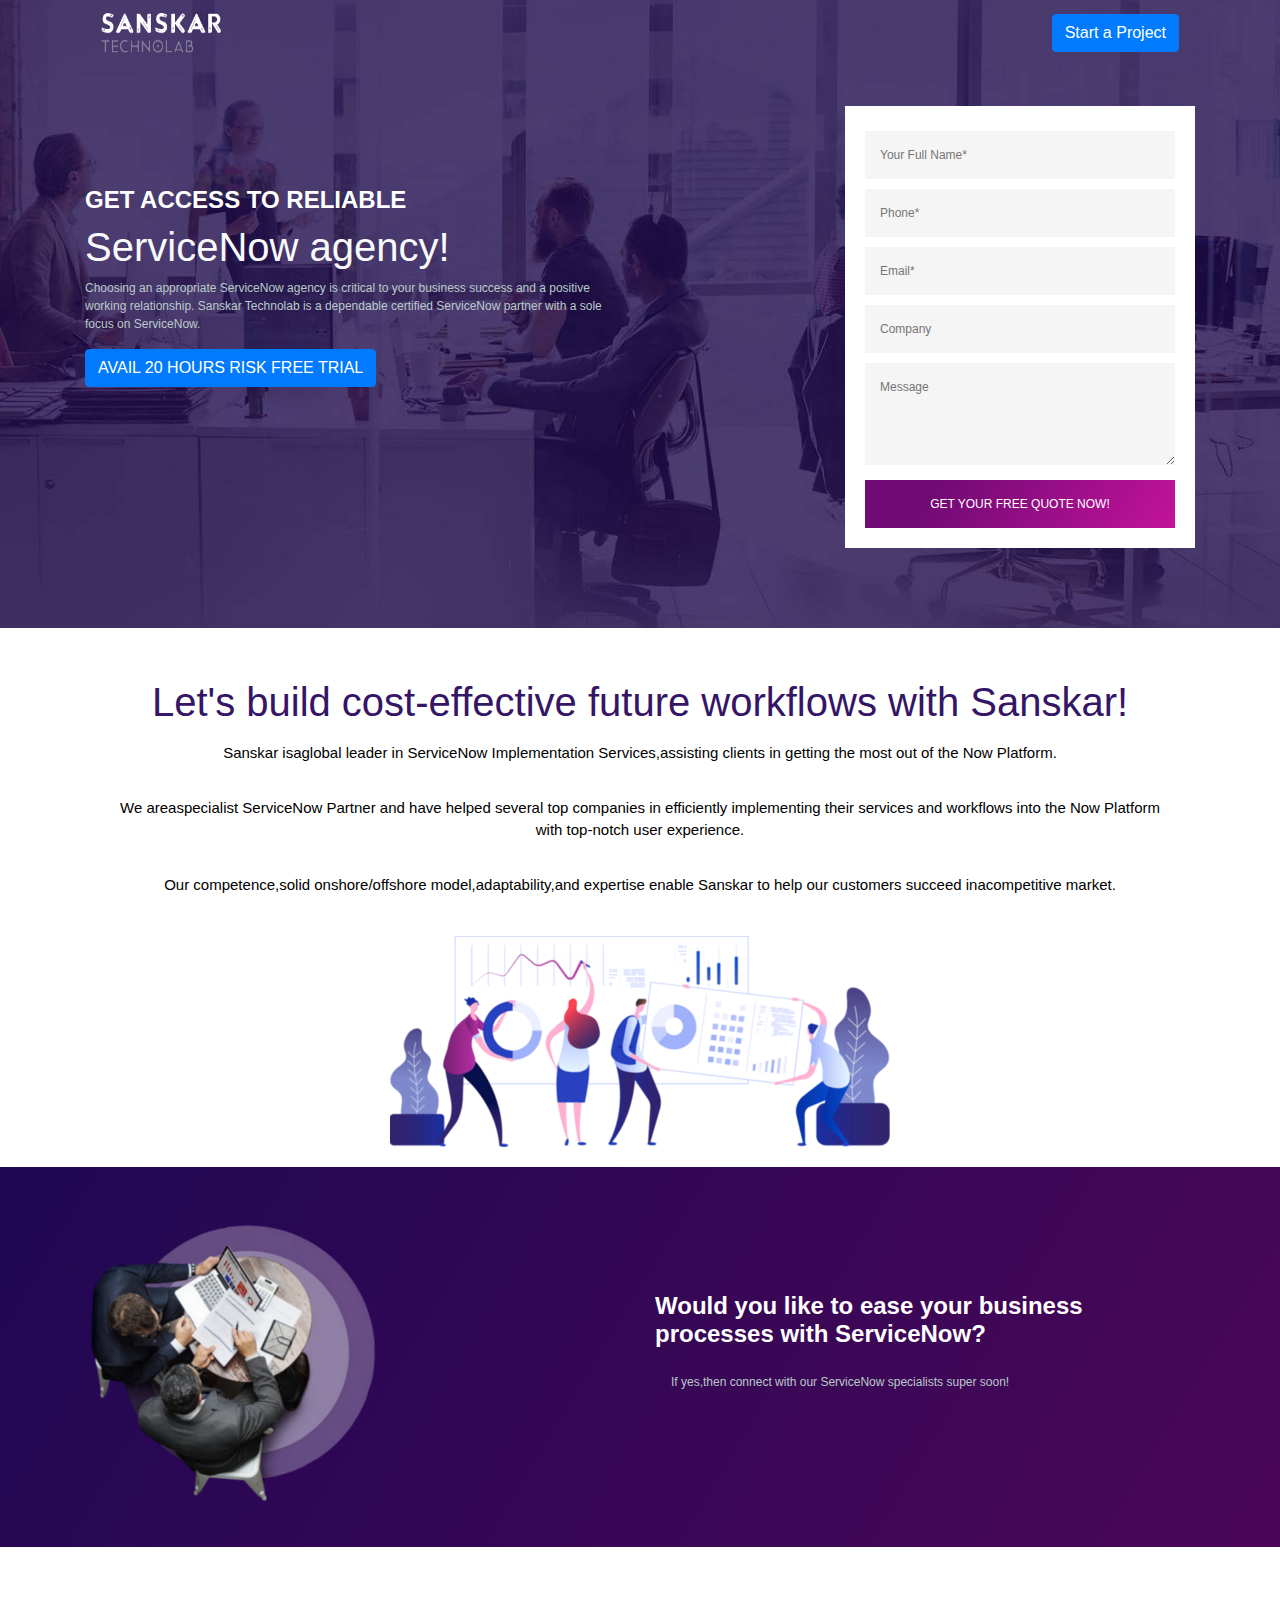
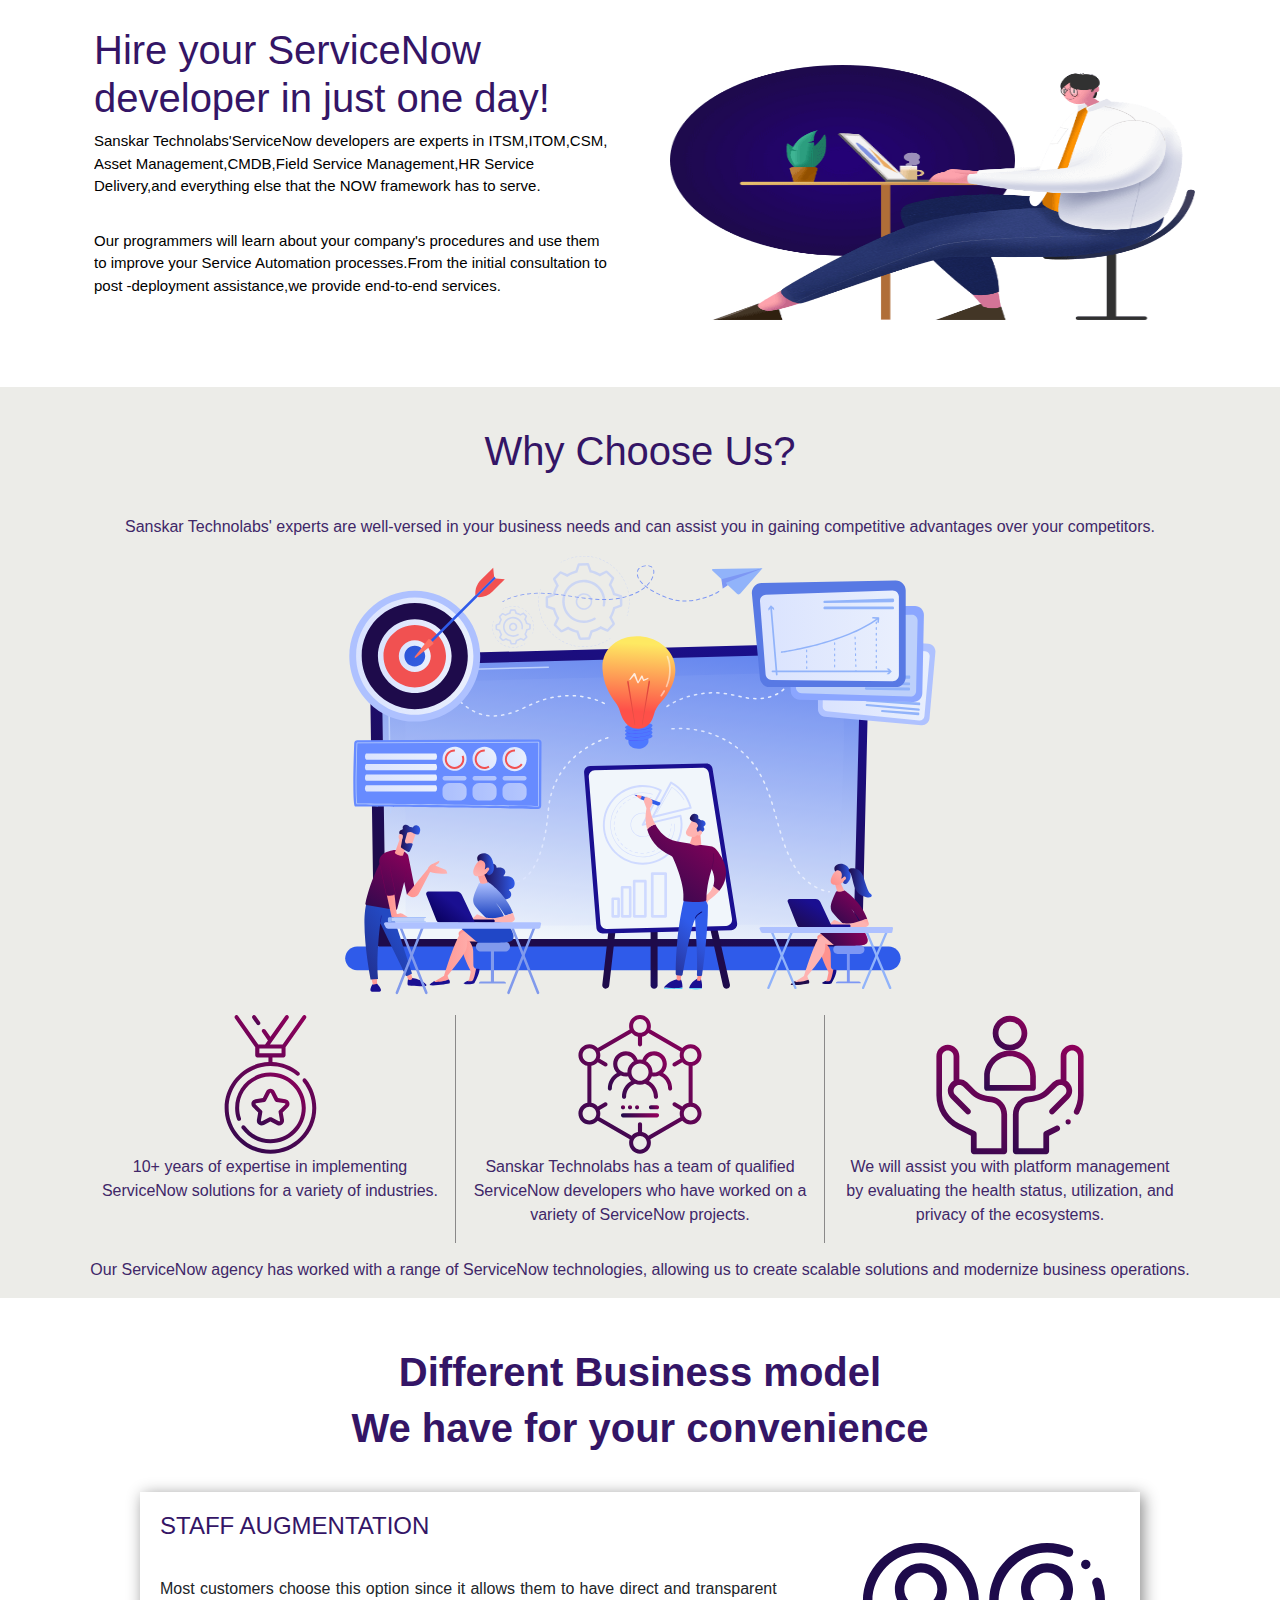
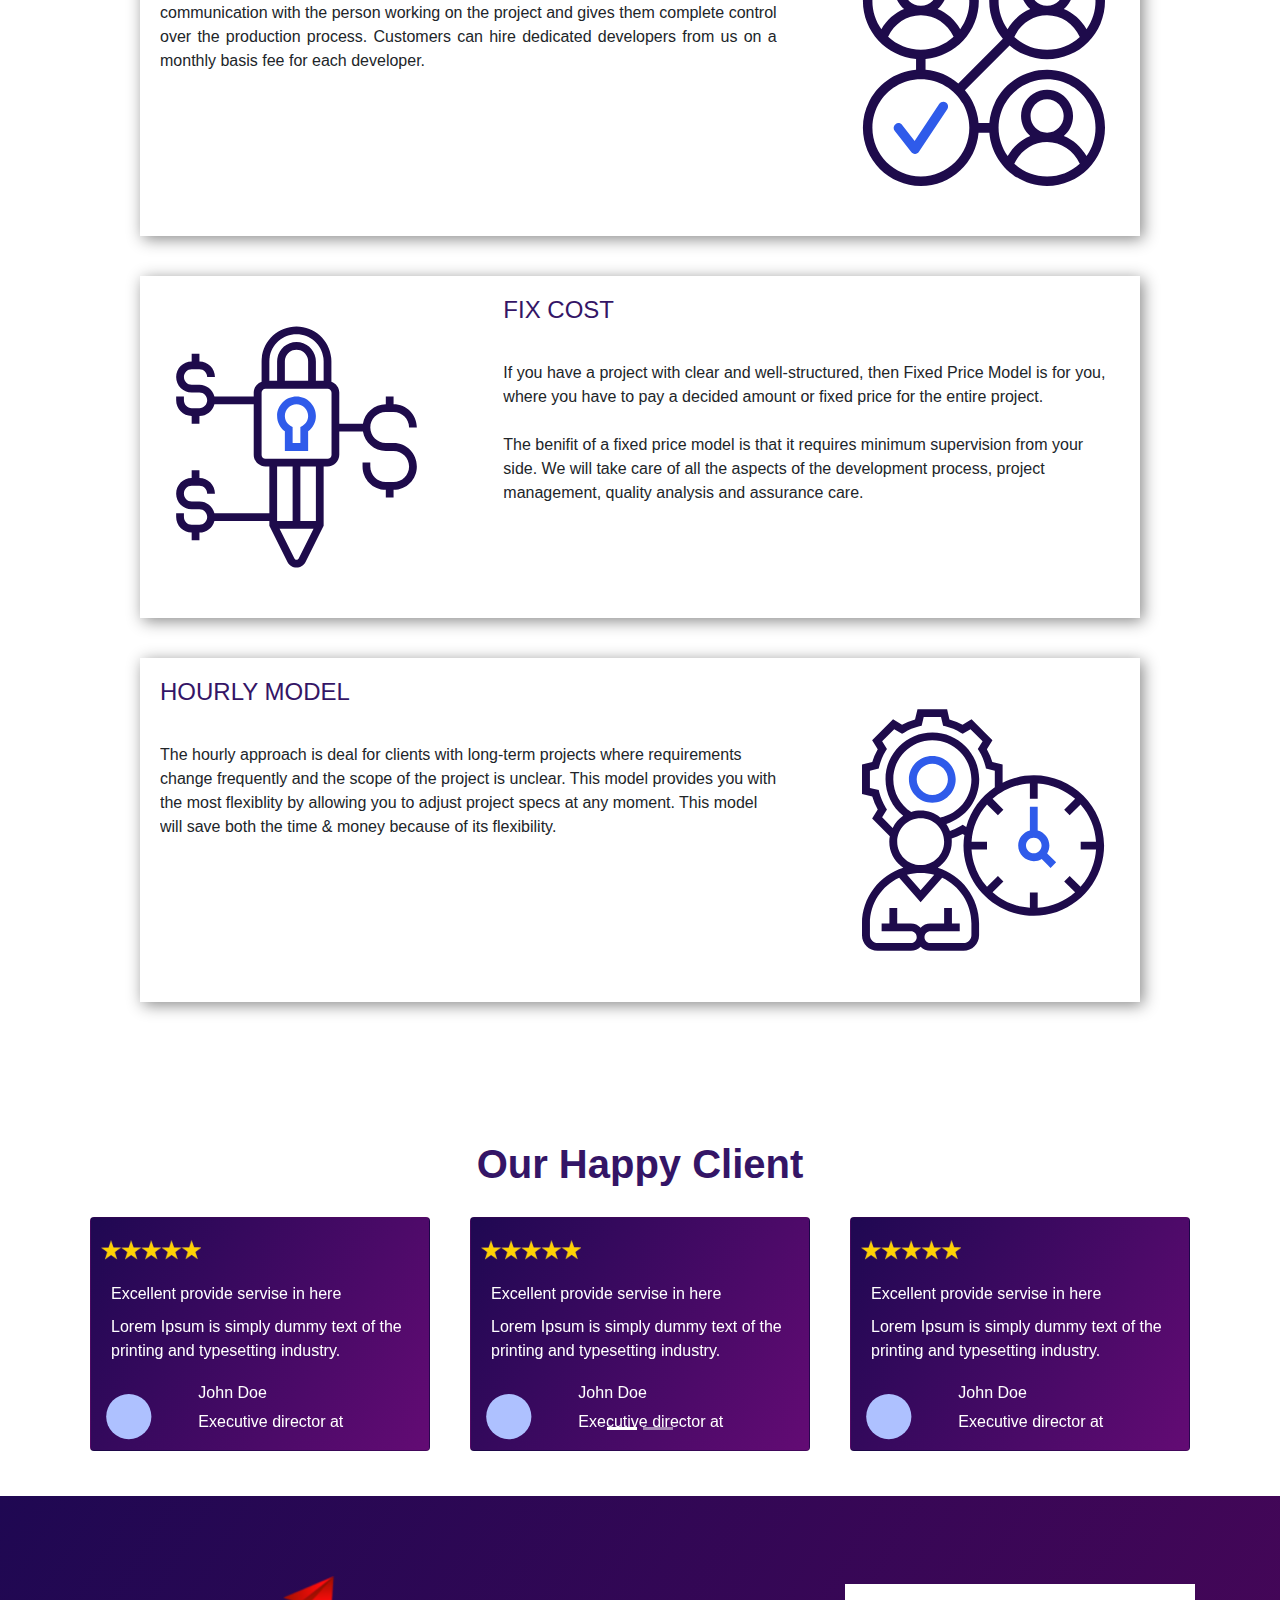
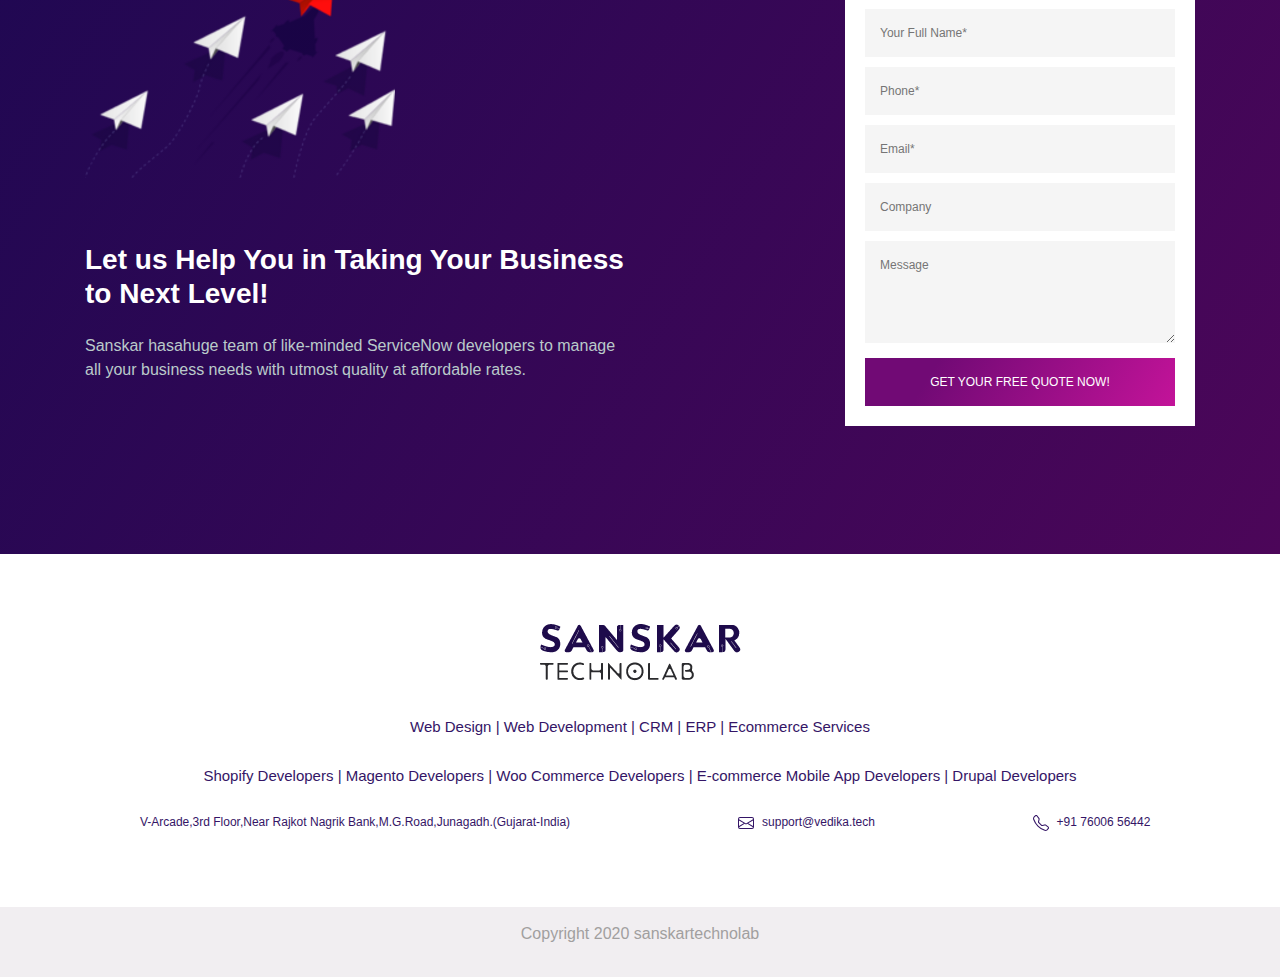
<file: sanskardemo/index.html>
<!DOCTYPE html>
<html lang="en">

<head>
    <meta charset="UTF-8">
    <meta http-equiv="X-UA-Compatible" content="IE=edge">
    <meta name="viewport" content="width=device-width, initial-scale=1.0">

    <link rel="stylesheet" href="https://cdnjs.cloudflare.com/ajax/libs/font-awesome/6.1.1/css/all.min.css"
        integrity="sha512-KfkfwYDsLkIlwQp6LFnl8zNdLGxu9YAA1QvwINks4PhcElQSvqcyVLLD9aMhXd13uQjoXtEKNosOWaZqXgel0g=="
        crossorigin="anonymous" referrerpolicy="no-referrer" />
    <link rel="stylesheet" href="https://unpkg.com/swiper/swiper-bundle.min.css" />

    <link rel="stylesheet" href="https://cdnjs.cloudflare.com/ajax/libs/twitter-bootstrap/4.6.0/css/bootstrap.min.css">
    <script src="https://cdn.jsdelivr.net/npm/@popperjs/core@2.10.2/dist/umd/popper.min.js"
        integrity="sha384-7+zCNj/IqJ95wo16oMtfsKbZ9ccEh31eOz1HGyDuCQ6wgnyJNSYdrPa03rtR1zdB"
        crossorigin="anonymous"></script>
    <script src="https://cdn.jsdelivr.net/npm/bootstrap@5.1.3/dist/js/bootstrap.min.js"
        integrity="sha384-QJHtvGhmr9XOIpI6YVutG+2QOK9T+ZnN4kzFN1RtK3zEFEIsxhlmWl5/YESvpZ13"
        crossorigin="anonymous"></script>
    <link href="https://cdn.jsdelivr.net/npm/bootstrap@5.1.3/dist/css/bootstrap.min.css" rel="stylesheet"
        integrity="sha384-1BmE4kWBq78iYhFldvKuhfTAU6auU8tT94WrHftjDbrCEXSU1oBoqyl2QvZ6jIW3" crossorigin="anonymous">
    <script src="https://code.jquery.com/jquery-3.2.1.slim.min.js"
        integrity="sha384-KJ3o2DKtIkvYIK3UENzmM7KCkRr/rE9/Qpg6aAZGJwFDMVNA/GpGFF93hXpG5KkN"
        crossorigin="anonymous"></script>
    <script src="https://cdn.jsdelivr.net/npm/bootstrap@4.0.0/dist/js/bootstrap.min.js"
        integrity="sha384-JZR6Spejh4U02d8jOt6vLEHfe/JQGiRRSQQxSfFWpi1MquVdAyjUar5+76PVCmYl"
        crossorigin="anonymous"></script>
    <link rel="stylesheet" href="asset/style.css">
</head>

<script type="text/javascript">
    window.addEventListener("scroll", function () {
        var header = document.querySelector("header");
        header.classList.toggle("sticky")
    })
</script>

<body>
    <!--========= Section-1 ===========-->
    <div class="bg" id="back-img">
        <div class="container">

            <section class="banner">
                <nav class=" container navbar navbar-light ">
                    <a href="#" class="navbar-brand ">
                        <img class=".image1" src="images/sanskar-logo-2021.png" height="40px" width="120px ">


                    </a>
                    <button type="button" class="btn btn-primary order-2">Start a Project</button>
                </nav>
            </section>
            <div class="row">
                <div class="col-lg-6 col-sm-12 col-12 col-md-6   align-content-start text-white  ">
                    <h4 class="content"> GET ACCESS TO RELIABLE</h4>
                    <h1 class="text-light h1-1"> ServiceNow agency!</h1>
                    <p class="p">Choosing an appropriate ServiceNow agency is
                        critical to your business success and a positive
                        working relationship. Sanskar Technolab is a dependable certified ServiceNow partner with a sole
                        focus on
                        ServiceNow.</p>
                    <button type="button" class="btn btn-primary mb-5 align-btn-1">AVAIL 20 HOURS RISK FREE
                        TRIAL</button>
                </div>
                <div class="col-lg-2 col-md-2"></div>
                <div class="col-md-4 col-sm-12 col-lg-4 text-light  order-2">
                    <form>
                        <input type="text" id="name" placeholder="Your Full Name*" required>
                        <input type="text" id="email" placeholder="Phone*" required>
                        <input type="email" id="email" placeholder="Email*" required>
                        <input type="text" id="phone" placeholder="Company" required>
                        <textarea id="message" rows="4" placeholder="Message"></textarea>
                        <button type="submit">GET YOUR FREE QUOTE NOW!
                        </button>
                    </form>
                </div>
            </div>
        </div>
    </div>
    <!--========= Section-1 ===========-->

    <!--========= Section-2 ===========-->
    <div class="container ">
        <div class="container ">
            <h1 class="h1-2  "> Let's build cost-effective future
                workflows with Sanskar! </h1>
            <p class="p-2 px-6">
                Sanskar isaglobal leader in ServiceNow Implementation Services,assisting clients in getting the most out
                of
                the Now Platform.
            </p>
            <p class="p-2 px-6">
                We areaspecialist ServiceNow Partner and have helped several top companies in efficiently implementing
                their
                services and workflows into the Now Platform with top-notch user experience.
            </p>
            <p class="p-2 px-6">
                Our competence,solid onshore/offshore model,adaptability,and expertise enable Sanskar to help our
                customers
                succeed inacompetitive market.
            </p>
            <img class="img-2" src="images/workflow-top-image .png">
        </div>
    </div>
    <!--========= Section-2 ===========-->

    <!--========= Section-3 ===========-->
    <div class="bg-3">
        <div class="container">
            <div class="row">
                <div class=" col-md-6 col-sm-12  img-3">
                    <img src="images/Advert ServiceNow - SANSKAR (1) .png">
                </div>
                <div class=" col-md-6 col-sm-12  img-3-2">
                    <img src="images/ServiceNowRes.png">
                </div>
                <div class="col-md-6 col-sm-12 col-lg-6 text-light m-auto mr-auto">
                    <h4 class=" h4-3">
                        Would you like to ease your business
                        processes with ServiceNow?</h4>
                    <p class="p-3">If yes,then connect with our ServiceNow specialists super soon!
                    </p>
                </div>
            </div>
        </div>
    </div>

    <!--=========Section-3 over===========-->

    <!--=========Section-4===========-->

    <div class="container ">

        <section>

            <div class="row mt-5">
                <div class="p-4 col-md-6 col-sm-12 col-lg-6 ">
                    <h1 class="h1-4  ">Hire your ServiceNow
                        developer in just one day!</h1>

                    <p>
                        Sanskar Technolabs'ServiceNow developers are experts in ITSM,ITOM,CSM,
                        Asset Management,CMDB,Field Service Management,HR Service Delivery,and
                        everything else that the NOW framework has to serve.</p>
                    </p>
                    <p>
                        Our programmers will learn about your company's procedures and use them to
                        improve your Service Automation processes.From the initial consultation to
                        post -deployment assistance,we provide end-to-end services.
                    </p>
                </div>
                <img class="col-md-6 col-sm-12 col-lg-6 img-4" src="images/looking-to-hire.png">
            </div>
        </section>

    </div>
    <!--=========Section-4 over===========-->

    <!--=========Section-5===========-->

    <section class="section-5">
        <h1>Why Choose Us?</h1>
        <p class="px-5 sp-5">Sanskar Technolabs' experts are well-versed in your business needs and can assist you in
            gaining
            competitive
            advantages over your competitors.</p>
        <img class="img-5" src="images/board.svg" alt="board">
        <img class="img-5-2" src="images/board.svg" alt="board">



        <div class="container">
            <div class="row">
                <div class="col-md-6  col-sm-12 col-12 col-lg-4 center"> <span class="divider"></span>
                    <img class="card-img-top center" src="images/medal (1).svg" alt="medal">
                    <p class="sp-5">10+ years of expertise in implementing ServiceNow solutions
                        for a variety of industries.</p>
                </div>

                <div class="col-md-6 col-sm-12 col-12 col-lg-4 center border-img-5">
                    <img class="card-img-top center" src="images/link.svg" alt="medal">
                    <p class="sp-5">Sanskar Technolabs has a team of qualified ServiceNow developers
                        who have worked on a variety of
                        ServiceNow projects.</p>
                </div>
                <div class="col-md-6 col-sm-12 col-12 col-lg-4 center " id="md">
                    <img class="card-img-top center" src="images/social-care.svg" alt="medal">
                    <p class="sp-5">We will assist you with platform
                        management by evaluating the
                        health status, utilization, and
                        privacy of the ecosystems.</p>
                </div>
            </div>
            <p class="sp-5">Our ServiceNow agency has worked with a range of ServiceNow technologies, allowing us to
                create scalable
                solutions and modernize business operations.</p>
        </div>
    </section>
    <!-- ======= section-5 ened========-->
    <!-- section-6-->
    <div class="container ">
        <section>
            <div class="container">
                <h1 class="h1-6">Different Business model</h1>
                <h1 class="h1-6-2">We have for your convenience </h1>
                <div class="box">
                    <div class="row">
                        <div class="col-lg-8 col-md-8 order-2 order-lg-1 order-md-1">
                            <h4 class="h4-6  pb-3 order-sm-2 "> STAFF AUGMENTATION</h4>
                            <p class="pp-6 text-justify"> Most customers choose this option since it allows them to have
                                direct
                                and
                                transparent
                                communication with the person working on the project and gives them complete control
                                over
                                the production process. Customers can hire dedicated developers from us on a monthly
                                basis
                                fee for each developer.</p>
                        </div>
                        <img class="col-lg-4 col-md-4 col-12 img-6 order-sm-1 order-1 order-lg-2 order-md-2"
                            src="images/team.svg">

                    </div>
                </div>
                <div class="box">
                    <div class="row">


                        <div class="col-lg-8 col-md-8 order-2 order-lg-2 order-md-2">
                            <h4 class="h4-6  pb-3"> FIX COST</h4>
                            <p class="pp-6  "> If you have a project with clear and well-structured, then Fixed Price
                                Model
                                is for you, where
                                you have to pay a decided amount or fixed price for the entire project.</p>
                            <p class="pp-6 my-4">The benifit of a fixed price model is that it requires minimum
                                supervision
                                from your side. We
                                will take care of all the aspects of the development process, project management,
                                quality
                                analysis and assurance care. </p>
                        </div>
                        <img class="col-lg-4 col-md-4  img-6 order-1 order-lg-1 order-md-1" src="images/fixed.svg">
                    </div>
                </div>

                <div class="box">
                    <div class="row">
                        <div class="col-lg-8 col-md-8 order-2 order-lg-1 order-md-1">
                            <h4 class="h4-6  pb-3"> HOURLY MODEL</h4>
                            <p class="pp-6  "> The hourly approach is deal for clients with long-term
                                projects
                                where
                                requirements change frequently and the scope of the project is unclear. This model
                                provides
                                you
                                with the most flexiblity by allowing you to adjust project specs at any moment. This
                                model
                                will
                                save both the time & money because of its flexibility.</p>
                        </div>
                        <img class="col-lg-4 col-md-4 img-6  order-1 order-lg-2 order-md-2" src="images/time (1).svg">

                    </div>
                </div>
            </div>

        </section>
    </div>
    <!--================section-6 over=======================-->

    <!--================section-7 =======================-->


    <section class="section-7">


        <h1 class="h1-7 mt-5 my-4">Our Happy Client</h1>


        <div class="text-white">
            <div id="carouselExampleIndicators" class="carousel slide" data-ride="carousel">

                <div class="carousel-inner">
                    <div class="carousel-item active">
                        <div class="container">
                            <div class="row">
                                <div class="col-lg-4 col-md-12 col-sm-12">
                                    <div class="card">
                                        <img src="images/5 star.png" class="card-img-top">
                                        <div class="card-body">
                                            <h6 class="card-title">Excellent provide servise in here</h6>
                                            <p class="card-text">Lorem Ipsum is simply dummy text of the printing and
                                                typesetting industry.</p>
                                        </div>
                                        <div class="row">
                                            <div class="col-3"><img src="images/Ellipse 36.svg" alt="avatar"></div>
                                            <div class="col-8">
                                                <h6>John Doe</h6>
                                                <p>Executive director at</p>
                                            </div>
                                        </div>
                                    </div>
                                </div>
                                <div class="col-lg-4 col-md-12 col-sm-12">
                                    <div class="card">
                                        <img src="images/5 star.png" class="card-img-top">
                                        <div class="card-body">
                                            <h6 class="card-title">Excellent provide servise in here</h6>
                                            <p class="card-text">Lorem Ipsum is simply dummy text of the printing and
                                                typesetting industry.</p>
                                        </div>
                                        <div class="row">
                                            <div class="col-3"><img src="images/Ellipse 36.svg" alt="avatar"></div>
                                            <div class="col-8">
                                                <h6>John Doe</h6>
                                                <p>Executive director at</p>
                                            </div>
                                        </div>
                                    </div>
                                </div>
                                <div class="col-lg-4 col-md-12 col-sm-12">
                                    <div class="card">
                                        <img src="images/5 star.png" class="card-img-top">
                                        <div class="card-body">
                                            <h6 class="card-title">Excellent provide servise in here</h6>
                                            <p class="card-text">Lorem Ipsum is simply dummy text of the printing and
                                                typesetting industry.</p>
                                        </div>
                                        <div class="row">
                                            <div class="col-3"><img src="images/Ellipse 36.svg" alt="avatar"></div>
                                            <div class="col-8">
                                                <h6>John Doe</h6>
                                                <p>Executive director at</p>
                                            </div>
                                        </div>
                                    </div>
                                </div>
                            </div>
                        </div>
                    </div>
                    <div class="carousel-item">
                        <div class="container">
                            <div class="row">
                                <div class="col-lg-4 col-md-12 col-sm-12">
                                    <div class="card">
                                        <img src="images/5 star.png" class="card-img-top">
                                        <div class="card-body">
                                            <h6 class="card-title">Excellent provide servise in here</h6>
                                            <p class="card-text">Lorem Ipsum is simply dummy text of the printing and
                                                typesetting industry.</p>
                                        </div>
                                        <div class="row">
                                            <div class="col-3"><img src="images/Ellipse 36.svg" alt="avatar"></div>
                                            <div class="col-8">
                                                <h6>John Doe</h6>
                                                <p>Executive director at</p>
                                            </div>
                                        </div>
                                    </div>
                                </div>
                                <div class="col-lg-4 col-md-12 col-sm-12">
                                    <div class="card">
                                        <img src="images/5 star.png" class="card-img-top">
                                        <div class="card-body">
                                            <h6 class="card-title">Excellent provide servise in here</h6>
                                            <p class="card-text">Lorem Ipsum is simply dummy text of the printing and
                                                typesetting industry.</p>
                                        </div>
                                        <div class="row">
                                            <div class="col-3"><img src="images/Ellipse 36.svg" alt="avatar"></div>
                                            <div class="col-8">
                                                <h6>John Doe</h6>
                                                <p>Executive director at</p>
                                            </div>
                                        </div>
                                    </div>
                                </div>
                                <div class="col-lg-4 col-md-12 col-sm-12">
                                    <div class="card">
                                        <img src="images/5 star.png" class="card-img-top">
                                        <div class="card-body">
                                            <h6 class="card-title">Excellent provide servise in here</h6>
                                            <p class="card-text">Lorem Ipsum is simply dummy text of the printing and
                                                typesetting industry.</p>
                                        </div>
                                        <div class="row">
                                            <div class="col-3"><img src="images/Ellipse 36.svg" alt="avatar"></div>
                                            <div class="col-8">
                                                <h6>John Doe</h6>
                                                <p>Executive director at</p>
                                            </div>
                                        </div>
                                    </div>
                                </div>
                            </div>
                        </div>

                    </div>

                    <ol class="carousel-indicators">
                        <li data-target="#carouselExampleIndicators" data-slide-to="0" class="active"></li>
                        <li data-target="#carouselExampleIndicators" data-slide-to="1"></li>

                    </ol>

                </div>
            </div>
    </section>
    <!--================section-7 over=======================-->
    <!--========= Section-8 ===========-->
    <div class="bg-8">
        <div class="container">
            <div class="row">
                <div class="col-lg-6 col-sm-12 col-12 col-md-6">
                    <img class="img-8" src="images/help-section .png">
                    <h3 class="h3-8">Let us Help You in Taking Your
                        Business to Next Level!</h3>
                    <p class="p-8">Sanskar hasahuge team of like-minded ServiceNow
                        developers to manage all your business needs with utmost
                        quality at affordable rates.</p>
                </div>
                <div class="col-lg-2 col-md-2"></div>
                <div class="col-md-4 col-sm-12 col-lg-4 text-light  my-5">
                    <form>
                        <input type="text" id="name" placeholder="Your Full Name*" required>
                        <input type="email" id="email" placeholder="Phone*" required>
                        <input type="email" id="email" placeholder="Email*" required>
                        <input type="text" id="phone" placeholder="Company" required>
                        <textarea id="message" rows="4" placeholder="Message"></textarea>
                        <button type="submit">GET YOUR FREE QUOTE NOW!
                        </button>
                    </form>
                </div>
            </div>
        </div>
    </div>

    <!--=========Section-8 over===========-->
    <!--=========Section-9 footer over===========-->
    <section>
        <div class="container">
            <img class="logo-9" src="images/sanskar-logo.png">
            <p class="p-9">Web Design | Web Development | CRM | ERP | Ecommerce Services
            </p>
            <p class="p-9">Shopify Developers | Magento Developers | Woo Commerce Developers | E-commerce
                Mobile App Developers | Drupal Developers </p>
            <div class="row mb-3">
                <hr>
                <div class="p-9-2 col-lg-6 col-md-12 col-12">
                    V-Arcade,3rd Floor,Near Rajkot Nagrik Bank,M.G.Road,Junagadh.(Gujarat-India)
                </div>
                <div class=" p-9-2 col-lg-3 col-md-6 col-12">
                    <svg xmlns="http://www.w3.org/2000/svg" width="16" height="16" fill="currentColor"
                        class="bi bi-envelope ml-5 mr-2 " viewBox="0 0 16 16">
                        <path
                            d="M0 4a2 2 0 0 1 2-2h12a2 2 0 0 1 2 2v8a2 2 0 0 1-2 2H2a2 2 0 0 1-2-2V4Zm2-1a1 1 0 0 0-1 1v.217l7 4.2 7-4.2V4a1 1 0 0 0-1-1H2Zm13 2.383-4.708 2.825L15 11.105V5.383Zm-.034 6.876-5.64-3.471L8 9.583l-1.326-.795-5.64 3.47A1 1 0 0 0 2 13h12a1 1 0 0 0 .966-.741ZM1 11.105l4.708-2.897L1 5.383v5.722Z" />
                    </svg>support@vedika.tech
                </div>
                <div class=" p-9-2 col-lg-3 col-md-6 col-12">
                    <svg xmlns="http://www.w3.org/2000/svg" width="16" height="16" fill="currentColor"
                        class="bi bi-telephone ml-5 mr-2" viewBox="0 0 16 16">
                        <path
                            d="M3.654 1.328a.678.678 0 0 0-1.015-.063L1.605 2.3c-.483.484-.661 1.169-.45 1.77a17.568 17.568 0 0 0 4.168 6.608 17.569 17.569 0 0 0 6.608 4.168c.601.211 1.286.033 1.77-.45l1.034-1.034a.678.678 0 0 0-.063-1.015l-2.307-1.794a.678.678 0 0 0-.58-.122l-2.19.547a1.745 1.745 0 0 1-1.657-.459L5.482 8.062a1.745 1.745 0 0 1-.46-1.657l.548-2.19a.678.678 0 0 0-.122-.58L3.654 1.328zM1.884.511a1.745 1.745 0 0 1 2.612.163L6.29 2.98c.329.423.445.974.315 1.494l-.547 2.19a.678.678 0 0 0 .178.643l2.457 2.457a.678.678 0 0 0 .644.178l2.189-.547a1.745 1.745 0 0 1 1.494.315l2.306 1.794c.829.645.905 1.87.163 2.611l-1.034 1.034c-.74.74-1.846 1.065-2.877.702a18.634 18.634 0 0 1-7.01-4.42 18.634 18.634 0 0 1-4.42-7.009c-.362-1.03-.037-2.137.703-2.877L1.885.511z" />
                    </svg>+91 76006 56442
                </div>
            </div>
        </div>
        <div class="row ">
            <div class="footer-social-icon">
                <a href="#"><i class="fab fa-facebook-f facebook-bg"></i></a>
                <a href="#"><i class="fab fa-instagram instagram-bg"></i></a>
                <a href="#"><i class="fab fa-twitter twitter-bg"></i></a>
            </div>
        </div>
        </div>

        <div class="copyright">
            <p>Copyright 2020 sanskartechnolab
            </p>
        </div>

    </section>
    <!--=========Section-9 footer over===========-->
</body>

</html>
</file>
<file: sanskardemo/asset/style.css>
* {
    overflow-x: hidden;
}

/*========form code==========*/
form {
    display: flex;
    justify-content: flex-end;
    align-content: flex-end;
    margin-bottom: 80px;
    margin-left: auto;
    margin-top: 40px;
    height: auto;
    width: auto;
    background: #fff;
    display: flex;
    flex-direction: column;
    padding: 20px;
}



form input,
form textarea {
    border: 0;
    margin: 5px 0;
    padding: 15px;
    outline: none;
    background: #f5f5f5;
    font-size: 12px;

}

form button {
    padding: 15px;
    background: linear-gradient(121deg, rgba(113, 10, 117, 1) 22%, rgba(195, 19, 153, 1) 100%);
    color: #fff;
    font-size: 12px;
    border: 0;
    outline: none;
    cursor: pointer;
    width: 100%;
    margin: 10px auto 0;
}

@media only screen and (max-width: 756px) {
    form {
        margin: 25px;
        font-size: 11px
    }
}

/*========form code ended==========*/

/*========section-1==========*/
/*back ground image*/
.bg {
    background-image: url("../images/service-now-slide.jpg");
    background-repeat: no-repeat;
    background-position: center center;
    background-size: cover;
    width: 100%;
}

.content {

    color: white;
    padding-top: 120px;
    font-weight: bold;

}


.p {
    color: rgb(186, 202, 202);
    font-size: 12px;
}

@media only screen and (max-width: 756px) {
    .content {
        text-align: center;

    }

    .p {
        text-align: center;
        color: rgb(186, 202, 202);
        font-size: 12px;
    }

    .h1-1 {
        text-align: center;
    }

    .align-btn-1 {
        display: flex;
        margin-left: auto;
        margin-right: auto;
        justify-content: center;
    }
}

/*========section-1 over ==========*/

/*========section-2==========*/
.h1-2 {
    margin-top: 50px;
    padding: auto;
    margin-left: auto;
    margin-right: auto;
    color: #341566;
    text-align: center;

}

@media only screen and (max-width: 550px) {
    .h1-2 {
        margin-top: 70px;
        padding: 10px;
        font-size: larger;
        margin: 0px;
    }
}

.p-2 {

    text-align: center;
    font-size: 15px;
    color: black;
}

.img-2 {
    margin-left: auto;
    margin-right: auto;
    display: flex;
    margin-top: 3%;

}


@media only screen and (max-width: 550px) {
    .img-2 {
        margin-left: auto;
        margin-right: auto;
        display: flex;
        display: block;
        height: 120px;
        width: 270px;
    }
}

/*========section-2 over==========*/

/*========section-3==========*/

.bg-3 {
    margin-top: 20px;
    background: rgb(31, 8, 82);
    background: linear-gradient(121deg, rgba(31, 8, 82, 1) 0%, rgba(76, 6, 89, 1) 100%);
    height: auto;
    width: 100%;
    margin-bottom: 20px;
}

@media only screen and (min-width: 770px) {
    .bg-3 {
        margin-bottom: 7px;

    }
}

.img-3 {
    overflow: hidden;
    height: auto;
    width: auto;
    margin-top: 40px;
    margin-bottom: 40px;

}

@media only screen and (max-width: 550px) {
    .img-3 {
        display: none;
    }

    .img-3-2 {
        margin-left: auto;
        margin-right: auto;
        display: flex;
        display: block;
        height: 200px;
        width: 217px;
    }
}


@media only screen and (min-width: 550px) {
    .img-3-2 {
        display: none;

    }
}

.h4-3 {

    color: white;
    font-weight: bold;
}

.p-3 {
    color: rgb(186, 202, 202);
    font-size: 12px;

}

/*========section-3 over==========*/
/*========section-4 ==========*/
.h1-4 {
    padding-top: 50px;
    color: #341566;
    text-align: left;
}

.p-4 {
    text-align: left;
    font-size: 15px;
    color: black;

}

.img-4 {
    height: auto;
    width: auto;
    text-align: right;
    padding-left: 100px;
    padding-top: 45px;
}

@media only screen and (max-width: 1001px),
screen and (min-width: 750px) {
    .img-4 {
        margin-top: auto;
        margin-bottom: auto;
        height: 400px;
        width: 500px;
    }
}

@media only screen and (max-width: 749px),
screen and (min-width: 320px) {
    .h1-4 {
        padding-top: 0px;
    }

    .img-4 {
        padding-left: 30px;
        height: 300px;
        width: 350px;
        margin-left: auto;
        margin-right: auto;
        text-align: center;
        justify-items: center;
    }
}

/*========section-4 over==========*/

/*========section-5 ========*/

.section-5 {
    margin-top: 50px;
    background: #ecece8;
    overflow: hidden;
}

.section-5 h1 {
    color: #341566;
    margin: 40px;
    text-align: center;
}

.sp-5 {
    color: #402768;
    text-align: center;
}

.img-5 {
    display: flex;
    margin-left: auto;
    margin-right: auto;
    margin-bottom: 20px;

}

@media only screen and (max-width: 550px) {
    .img-5 {
        display: none;
    }

    .img-5-2 {
        margin-left: auto;
        margin-right: auto;
        display: flex;
        display: block;
        height: 290px;
        width: 300px;
    }
}

@media only screen and (min-width: 550px) {
    .img-5-2 {
        display: none;

    }
}

.section-5 .row {
    margin-left: auto;
    margin-right: auto;
}

.section-5 .card-img-top {
    width: 240px;
    height: 140px;
}

.border-img-5 {
    border-left: 0.5px solid #8a8989;
    border-right: 0.5px solid #8a8989;
    margin-bottom: 15px;
}

@media only screen and (max-width: 997px) {
    .border-img-5 {
        border-right: none;
    }
}

@media only screen and (max-width: 771px) {
    .border-img-5 {
        border-left: none;
    }
}

@media only screen and (max-width: 997px),
screen and (min-width: 771px) {
    .center {
        text-align: center;
    }

    #md {

        margin-left: auto;
        margin-right: auto;

    }

}



/*======== section-5 over========*/

/* ========section-6 ========*/
.h1-6 {

    padding-top: 50px;
    color: #341566;
    text-align: center;
    font-weight: bolder;
}

.h1-6-2 {
    color: #341566;
    text-align: center;
    font-weight: bolder;
}

.box {
    margin-left: auto;
    margin-right: auto;
    position: center;
    background-color: rgb(255, 255, 255);
    box-shadow: 3px 3px 15px #888888;
    height: auto;
    width: auto;
    margin: 40px;
}

.h4-6 {
    margin-right: 20px;
    margin-left: 20px;
    margin-top: 20px;
    margin-left: 20px;
    margin: 20px;
    color: #341566;
    text-align: left;

}

.pp-6 {
    margin-right: 20px;
    margin-left: 20px;
    text-justify: auto;
}

.img-6 {
    padding: 50px;

}

@media only screen and (max-width: 997px),
screen and (min-width: 767px) {
    .img-6 {
        margin-top: auto;
        margin-bottom: auto;

    }
}

@media only screen and (max-width: 767px) {
    .img-6 {
        margin-left: auto;
        margin-right: auto;
        height: 250px;
        width: 350px;
    }

    .h4-6 {
        margin: 10px;
        font-size: large;
        color: #341566;
        text-align: left;
    }

    .box {
        margin-left: auto;
        margin-right: auto;
        position: center;
        background-color: rgb(255, 255, 255);
        box-shadow: 3px 3px 15px #888888;
        height: auto;
        width: auto;
        font-size: smaller;
    }
}

/* ========section-6 over========*/
/*=========section-7=============*/
.h1-7 {

    padding-top: 50px;
    color: #341566;
    text-align: center;
    font-weight: bolder;
}

.section-7 .card {
    width: auto;
    margin: 5px;
    background: rgb(31, 8, 82);
    background: linear-gradient(121deg, rgba(31, 8, 82, 1) 0%, rgba(99, 11, 116, 1) 100%);
}

.section-7 .card-img-top {
    width: 100px;
    margin-top: 20px;
    margin-left: 10px;
}

.slider-image {
    margin-left: 10px;
}

.h6-7 {
    margin-top: 5px;
}

.carousel-inner div.row {
    align-items: center;
    justify-content: center;
    display: flex;
}

.profile-pic {
    width: auto;
    height: auto;
    border-radius: 50%;
    object-fit: contain;
    margin-top: auto;
}

.profile-text {
    text-align: left;
    font-size: small;
}

/*========section-7 over==========*/


/*========section-8==========*/



.bg-8 {
    margin-top: 40px;
    background: rgb(31, 8, 82);
    background: linear-gradient(121deg, rgba(31, 8, 82, 1) 0%, rgba(76, 6, 89, 1) 100%);
    height: auto;
    width: 100%;
    margin-bottom: 20px;
}

.img-8 {
    height: fit-content;
    width: fit-content;
    margin-top: 80px;
    margin-bottom: 50px;
}

@media only screen and (max-width: 550px) {
    .img-8 {
        margin-left: auto;
        margin-right: auto;
        display: flex;
        display: block;
        height: 250px;
        width: 300px;
    }
}

.h3-8 {
    color: white;
    padding-top: 15px;
    font-weight: bold;
}

.p-8 {
    color: rgb(186, 202, 202);
    font-size: 16px;
    padding-top: 15px;

}

/*========section-8 over==========*/
/*========section-9 footer ==========*/
.logo-9 {
    margin-top: 50px;
    margin-bottom: 30px;
    margin-left: auto;
    margin-right: auto;
    display: flex;
}

.p-9 {
    padding: 5px;
    text-align: center;
    color: #341566;
    font-size: 15px;

}

.p-9-2 {

    padding: 5px;
    text-align: center;
    color: #341566;
    font-size: 12px;
}

.copyright {
    width: 100%;
    height: auto;
    background-color: #f1eef1;

    margin-top: 50px;
}

.copyright p {
    color: #a19f9f;
    text-align: center;
    margin-left: auto;
    margin-right: auto;
    padding-top: 15px;
    padding-bottom: 15px;
}

.icon {

    size: 25px;
    margin-top: 30px;
    color: #341566;
    text-align: center;
}

.footer-social-icon {
    display: flex;
    justify-content: center;
    align-items: center;
}

.footer-social-icon samp {
    color: var(--white-color);
    display: block;
    font-size: 20px;
    font-weight: 700;
    margin-bottom: 20px;
}

.footer-social-icon a {
    color: #f5f5f5;
    font-size: 16px;
    margin-right: 15px;
}

.footer-social-icon i {
    height: 40px;
    width: 40px;
    text-align: center;
    line-height: 38px;
    border-radius: 50px;
}

.facebook-bg {
    background: #21104f;
}

.twitter-bg {
    background: #21104f;
}

.instagram-bg {
    background: #21104f;
}

/*========section-9 footer over==========*/
</file>
